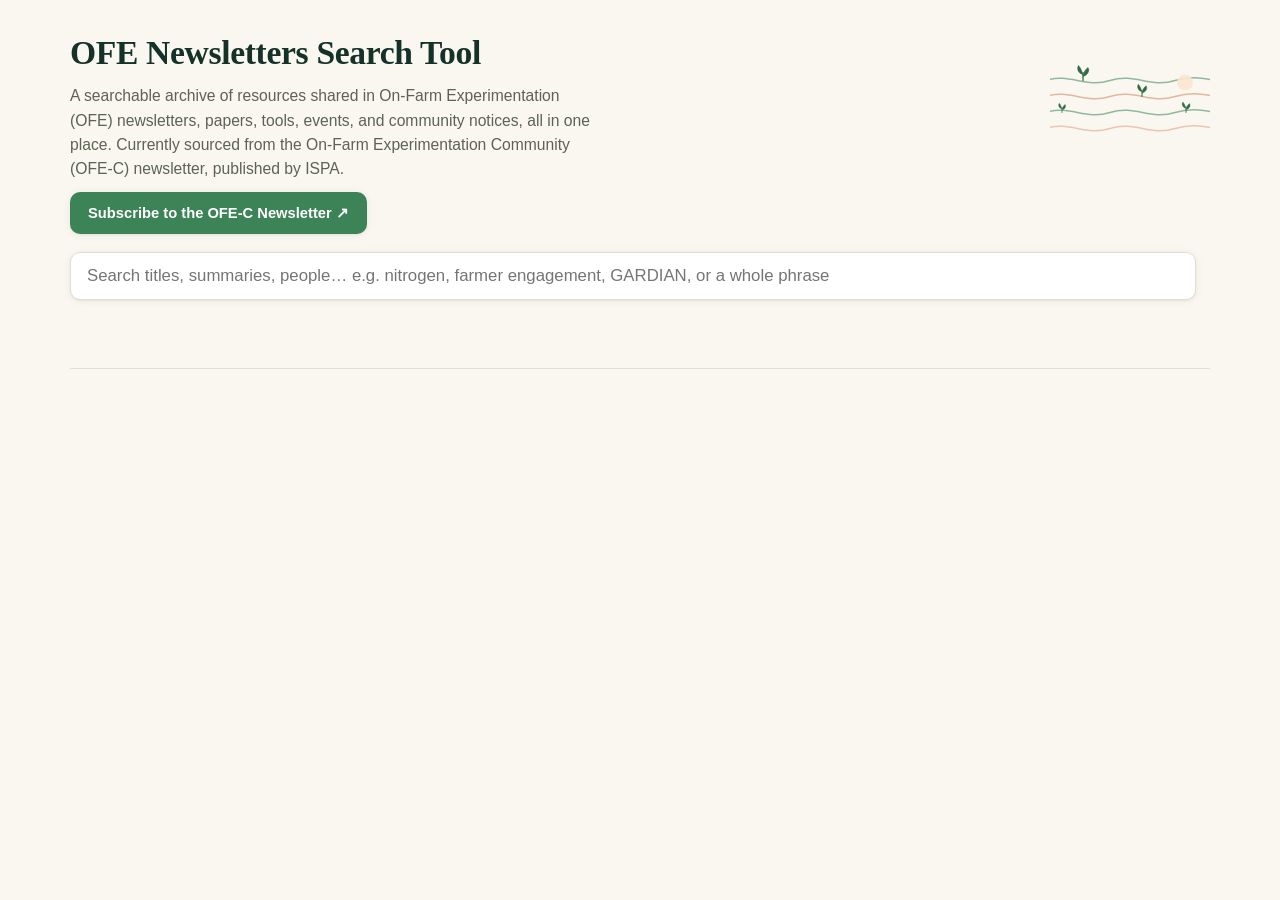
<file: index.html>
<!doctype html>
<html lang="en">
<head>
<meta charset="utf-8">
<meta http-equiv="refresh" content="0; url=app/index.html">
<title>OFE Newsletters Search Tool</title>
<link rel="canonical" href="app/index.html">
</head>
<body>
<p>Redirecting to the <a href="app/index.html">OFE Newsletters Search Tool</a>...</p>
</body>
</html>
</file>
